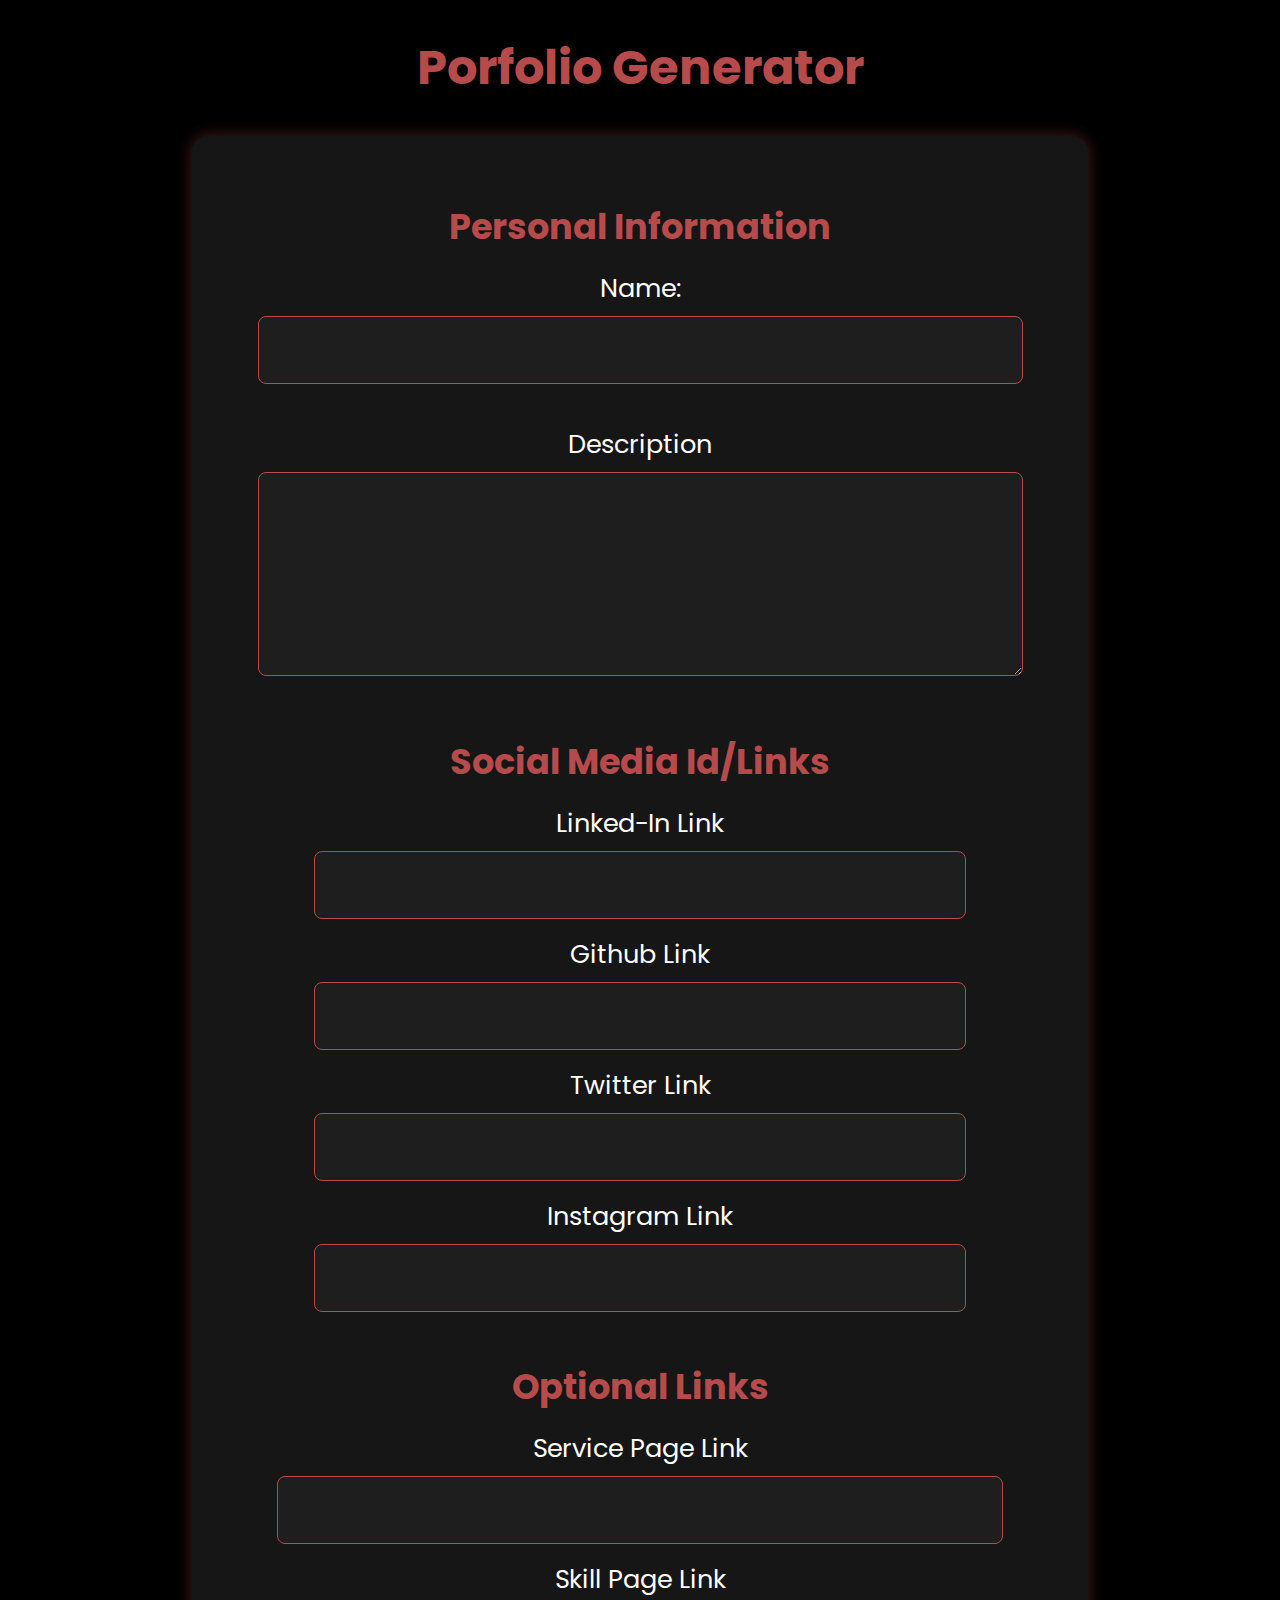
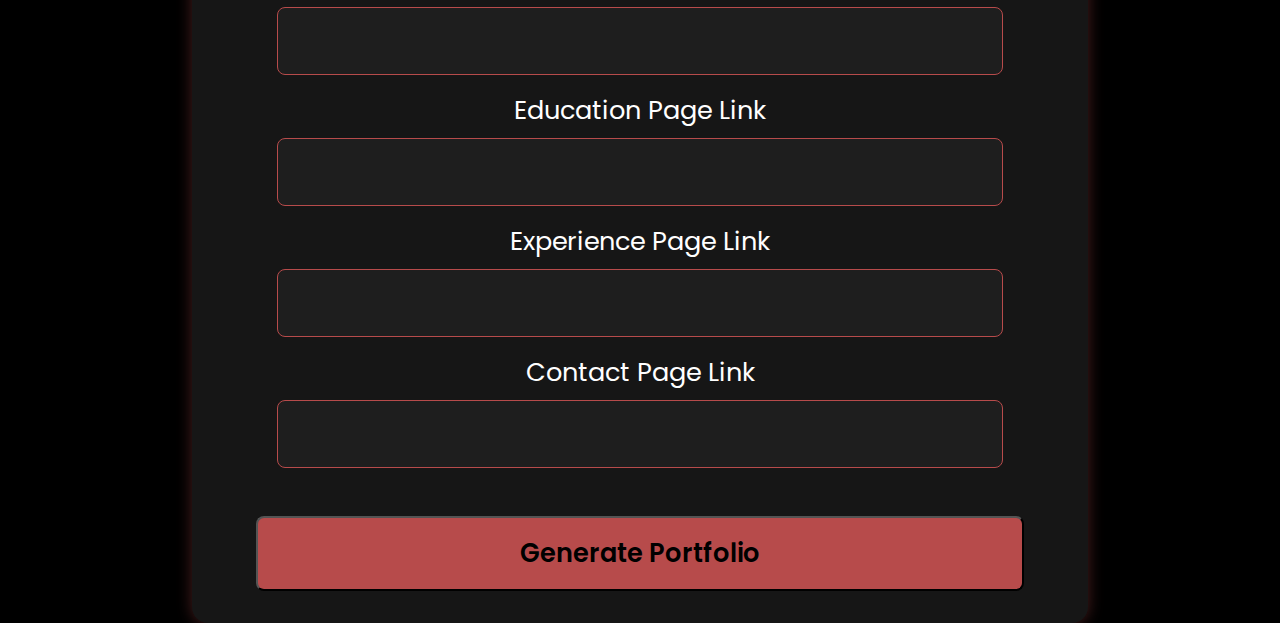
<file: index.html>
<!DOCTYPE html>
<html lang="en">
<head>
    <meta charset="UTF-8">
    <meta name="viewport" content="width=device-width, initial-scale=1.0">
    <link rel="stylesheet" href="index-style.css">
    <title>Porfolio Generator</title>
</head>
<body>
    <div class="container">
        <h1 class="pf-gen">Porfolio Generator </h1>
        <form class="form" action="">
            <h2>Personal Information</h2>
            <div class="Information">
            <label for="name">Name: <input type="text" id="name" name=""></label><br>
            <label for="descrip">Description<textarea id="descrip" name="" cols="30" rows="5"></textarea></label>
            </div>
            <h2>Social Media Id/Links</h2>
            <div class="Social-Links">
                <label for="linkedin-link">Linked-In Link<input type="url" id="linkedin-link"></label>
                <label for="github-link">Github Link<input type="url" id="github-link"></label>
                <label for="twitter-link">Twitter Link<input type="url" id="twitter-link"></label>
                <label for="instagram-link">Instagram Link<input type="url" id="instagram-link"></label>
            </div>
            <h2>Optional Links</h2>
            <div class="navigation-links">
                <label for="Service-link">Service Page Link<input type="url" id="Service-link"></label>
                <label for="Skill-link">Skill Page Link<input type="url" id="Skill-link"></label>
                <label for="education-link">Education Page Link<input type="url" id="education-link"></label>
                <label for="experience-link">Experience Page Link<input type="url" id="experience-link"></label>
                <label for="contact-link">Contact Page Link<input type="url" id="contact-link"></label>
            </div>
            <button type="button" id="GP" onclick="saveData()">Generate Portfolio</button>
        </form>
    </div>
    <script src="index.js"></script>
</body>
</html>
</file>
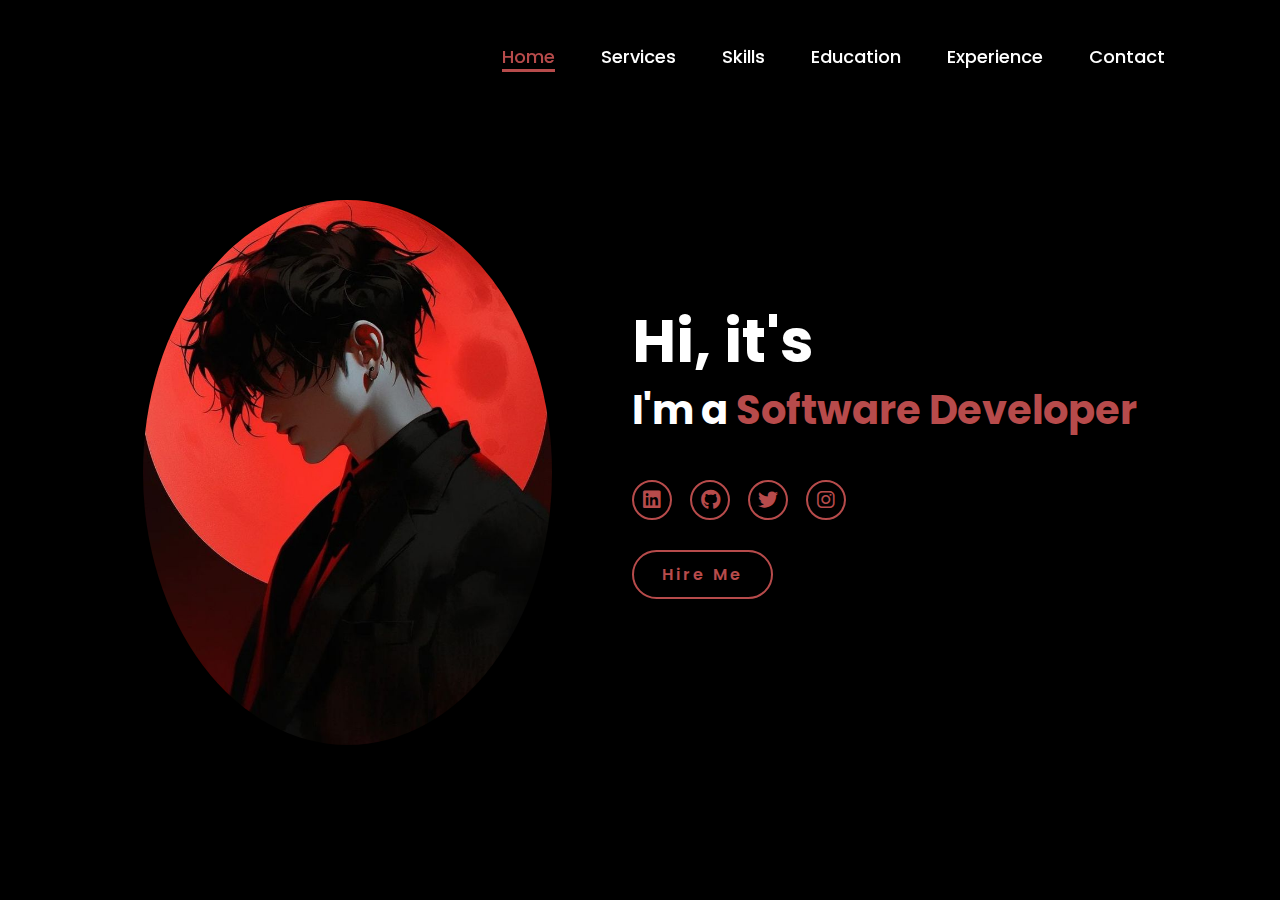
<file: template.html>
<!DOCTYPE html>
<html lang="en">
<head>
    <meta charset="UTF-8">
    <meta name="viewport" content="width=device-width, initial-scale=1.0">
    <link rel="stylesheet" href="https://cdnjs.cloudflare.com/ajax/libs/font-awesome/6.5.2/css/all.min.css">
    <link rel="stylesheet" href="style.css">
    <title>Portfolio</title>
</head>
<body>
    <header href="#" class="logo">
        <a href="#" class="logo" id="logo-name">Sreekanth</a>
        <nav>
            <a href="#" class="active">Home</a>
            <a href="#" id="Service">Services</a>
            <a href="#" id="Skill">Skills</a>
            <a href="#" id="Education">Education</a>
            <a href="#" id="Experience">Experience</a>
            <a href="#" id="Contact">Contact</a>
        </nav>
    </header>
    <section class="home">
        <div class="home-img">
            <img src="main.jpg" alt="">
        </div>
        <div class="home-content">
            <h1>Hi, it's <span id="span-name">Sreekanth Ekkaluri</span></h1>
            <h3 class="typing-text">I'm a <span></span></h3>
            <p id="temp-description">Lorem ipsum dolor sit, amet consectetur adipisicing elit. Minus labore dolores esse. Odit similique doloribus tenetur doloremque, sunt commodi in ipsa repudiandae debitis deleniti blanditiis quibusdam quaerat neque asperiores ea.</p>
            <div class="social-icons">
                <a href="#" id="Linked-In"><i class="fa-brands fa-linkedin"></i></a>
                <a href="#" id="Github"><i class="fa-brands fa-github"></i></a>
                <a href="#" id="Twitter"><i class="fa-brands fa-twitter"></i></a>
                <a href="#" id="Instagram"><i class="fa-brands fa-instagram"></i></a>
            </div>
            <div><a href="#" class="btn">Hire Me</a></div>
        </div>
    </section>
    <script src="template.js"></script>
</body>
</html>
</file>
<file: index-style.css>
/* index-style.css */

@import url('https://fonts.googleapis.com/css2?family=Poppins:wght@100;200;300;400;500;600&display=swap');

* {
    margin: 0;
    padding: 0;
    box-sizing: border-box;
    font-family: 'Poppins', sans-serif;
}

html, body {
    height: 100%;
    display: block;
    justify-content: center;
    align-items: center;
    background-color: black;
    color: white;
}

.container {
    display: flex;
    flex-direction: column;
    align-items: center;
    text-align: center;
}

h1.pf-gen {
    font-size: 3rem;
    color: #b74b4b;
    margin-bottom: 2rem;
    margin-top: 2rem;
}

form {
    background-color: #161616;
    padding: 2rem 4rem;
    border-radius: 1rem;
    box-shadow: 0 0 15px rgba(183, 75, 75, 0.4);
    width: 100%;
    max-width: 1200px; /* Adjust the max-width as needed */
    display: flex;
    flex-direction: column;
    align-items: center;
}

h2 {
    font-size: 2.2rem;
    color: #b74b4b;
    margin: 2rem 0 1rem;
    width: 100%;
    text-align: center;
}

label {
    display: block;
    font-size: 1.6rem;
    color: white;
    margin-bottom: 1rem;
    width: 100%;
}

input[type="text"],
textarea, input[type="url"] {
    width: 100%;
    padding: 1rem;
    font-size: 1.4rem;
    background-color: #1e1e1e;
    border-radius: 0.5rem;
    color: white;
    border: 1px solid #b74b4b;
    margin-top: 0.5rem;
    transition: 0.3s ease;
}

input[type="text"]:focus,
textarea:focus, input[type="url"]:focus {
    border-color: #b74b4b;
    background-color: #292929;
    outline: none;
}

button {
    width: 100%;
    padding: 1rem;
    font-size: 1.6rem;
    font-weight: 600;
    color: black;
    background-color: #b74b4b;
    border-radius: 0.5rem;
    cursor: pointer;
    transition: 0.3s ease;
    margin-top: 2rem;
}

button:hover {
    background-color: white;
    color: #b74b4b;
    box-shadow: 0 0 10px #b74b4b;
}




@media (max-width: 600px) {
    body {
        padding: 2rem;
    }

    form {
        padding: 2rem;
    }

    h1.pf-gen {
        font-size: 2.5rem;
    }

    h2 {
        font-size: 1.8rem;
    }
}
.form{
    width: 70%;
    height: auto;
}
</file>
<file: style.css>
@import url('https://fonts.googleapis.com/css2?family=Poppins:wght@100;200;300;400;500;600&display=swap');

*{
    margin: 0;
    padding: 0;
    box-sizing: border-box;
    text-decoration: none;
    border: none;
    outline: none;
    font-family: 'Poppins', sans-serif;
}

html{
    font-size: 62.5%;
}

body{
    width: 100%;
    height: 100vh;
    overflow-x: hidden;
    background-color: black;
    color: white;
}

header{
    margin-top: 20px;
    position: fixed;
    top: 0;
    left: 0;
    width: 100%;
    padding: 1rem 9%;
    background-color: transparent;
    filter: drop-shadow(10px);
    display: flex;
    justify-content: space-between;
    align-items: center;
    z-index: 100;
}

.logo{
    font-size: 3rem;
    color: #b74b4b;
    font-weight: 800;
    cursor: pointer;
    transition: 0.5s ease;
}

.logo:hover{
    transform: scale(1.1);
}

nav a{
    font-size: 1.8rem;
    color: white;
    margin-left: 4rem;
    font-weight: 500;
    transition: 0.3s ease;
    border-bottom: 3px solid transparent;
}

nav a:hover,
nav a.active{
    color: #b74b4b;
    border-bottom: 3px solid #b74b4b;
}

@media(max-width:995px){
    nav{
        position: absolute;
        display: none;
        top: 0;
        right: 0;
        width: 40%;
        border-left: 3px solid #b74b4b;
        border-bottom: 3px solid #b74b4b;
        border-bottom-left-radius: 2rem;
        padding: 1rem solid;
        background-color: #161616;
        border-top: 0.1rem solid rgba(0,0,0,0.1);
    }

    nav.active{
        display: block;
    }

    nav a{
        display: block;
        font-size: 2rem;
        margin: 3rem 0;
    }

    nav a:hover,
    nav a.active{
        padding: 1rem;
        border-radius: 0.5rem;
        border-bottom: 0.5rem solid #b74b4b;
    }
}

section{
    min-height: 100vh;
    padding: 5rem 9% 5rem;
}

.home{
    display: flex;
    justify-content: center;
    align-items: center;
    gap: 8rem;
    background-color: black;
}

.home .home-content h1{
    font-size: 6rem;
    font-weight: 700;
    line-height: 1.3;
}

span{
    color: #b74b4b;
}

.home-content h3{
    font-size: 4rem;
    margin-bottom: 1rem;
    font-weight: 700;
}

.home-content p{
    font-size: 1.6rem;
}

.home-img{
    margin-top: 50px;
    border-radius: 50%;
}

.home-img img{
    position: relative;
    width: 32vw;
    border-radius: 50%;
    box-shadow: 0 0 25px solid #b74b4b;
    cursor: pointer;
    transition: 0.2s linear;
}

.home-img img:hover{
    font-size: 1.8rem;
    font-weight: 500;
}

.social-icons a{
    display: inline-flex;
    justify-content: center;
    align-items: center;
    width: 4rem;
    height: 4rem;
    background-color: transparent;
    border: 0.2rem solid #b74b4b;
    font-size: 2rem;
    border-radius: 50%;
    margin: 3rem 1.5rem 3rem 0;
    transition: 0.3s ease;
    color: #b74b4b;
}

.social-icons a:hover{
    color: black;
    transform: scale(1.3) translateY(-5px);
    background-color: #b74b4b;
    box-shadow: 0  0 25px #b74b4b;
}

.btn{
    display: inline-block;
    padding: 1rem 2.8rem;
    background-color: black;
    border-radius: 4rem;
    font-size: 1.6rem;
    color: #b74b4b;
    letter-spacing: 0.3rem;
    font-weight: 600;
    border: 2px solid #b74b4b;
    transition: 0.3s ease;
    cursor: pointer;
}

.btn:hover{
    transform: scale3d(1.03);
    background-color: #b74b4b;
    color: black;
    box-shadow: 0 0 25px #b74b4b;
}

.typing-text{
    font-size: 34px;
    font-weight: 600;
    min-width: 280px;
}

.typing-text span{
    position: relative;
}

.typing-text span::before{
    content: "Software Developer";
    color: #b74b4b;
    animation: words 20s infinite;
}

.typing-text span::after{
    content: "";
    background-color: black;
    position: absolute;
    width: calc(100% + 8px);
    height: 100%;
    border-left: 3px solid black;
    right: -8;
    animation: cursor 0.6s infinite;
}

@keyframes cursor{
    to{
        border-left: 3px solid #b74b4b;
    }
}

@keyframes words{
    0%, 20%{
        content: "Front End Developer";
    }
    21%, 40%{
        content: " Web Developer";
    }
    41%, 60%{
        content: "Full Stack Developer";
    }
   
}

@media (max-width: 1000px){
    .home{
        gap: 4rem;
    }
}

@media(max-width:995px){
    .home{
        flex-direction: column;
        margin: 5rem 4rem;
    }

    .home .home-content h3{
        font-size: 2.5rem;
    }

    .home-content h1{
        font-size: 5rem;
    }

    .home-img img{
        width: 70vw;
        margin-top: 4rem;
    }
}
</file>
